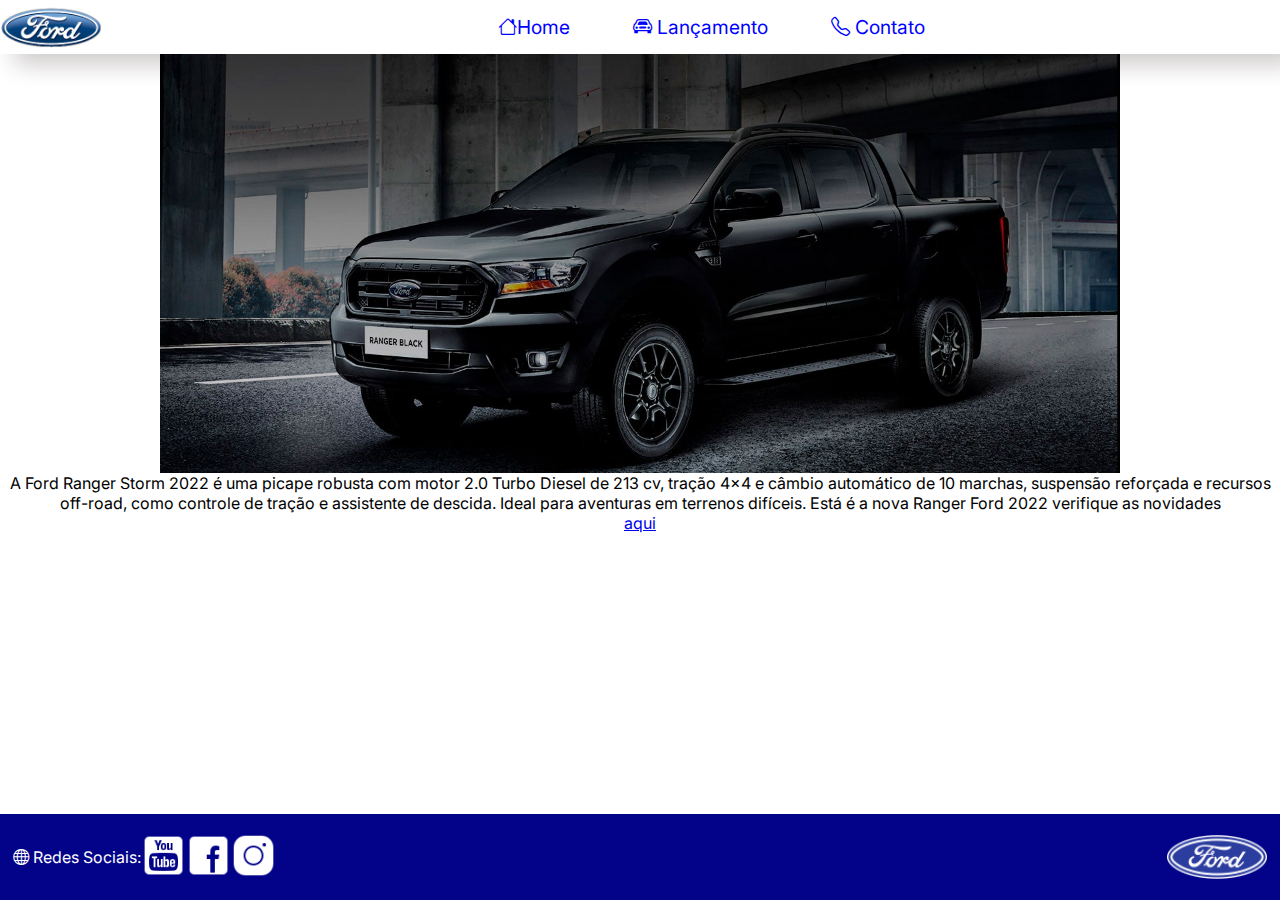
<file: index.html>
<!DOCTYPE html>
<html lang="pt-br">

<head>
    <meta charset="UTF-8">
    <meta name="viewport" content="width=device-width, initial-scale=1.0">
    <title> Ford </title>
    <link rel="stylesheet" href="style.css">
    <link rel="stylesheet" href="https://cdn.jsdelivr.net/npm/bootstrap-icons@1.11.3/font/bootstrap-icons.min.css">
</head>

<body>
    <div class="container">
        <div class="content">

            <body>
                <header>
                    <img class="logoford" src="img/logo-ford-256.png" alt="Logo Ford" />
                    <a class="menu1" href="index.html"> <i class="bi bi-house"></i>Home </a>
                    <a class="menu1" href="lançamento.html"> <i class="bi bi-car-front"></i> Lançamento </a>
                    <a class="menu1" href="contato.html"> <i class="bi bi-telephone"></i> Contato </a>
                </header>
                <a href="index.html"></a><img class="carroinicial" src="img/imagem_1.jpg" alt="ford-carro">
                <p class="textoranger">A Ford Ranger Storm 2022 é uma picape robusta com motor 2.0 Turbo Diesel de 213
                    cv, tração
                    4x4 e câmbio automático de 10 marchas, suspensão reforçada e recursos off-road, como controle de
                    tração e
                    assistente de descida. Ideal para aventuras em terrenos difíceis. Está é a nova Ranger Ford 2022
                    verifique as
                    novidades <a href="lançamento.html">aqui</a></p>
        </div>
        <footer>
            <p class="social"> <i class="bi bi-globe"></i> Redes Sociais:</p>
            <a class="icons" href="https://www.youtube.com/@fordbrasil">
                <img link="" src="img/youtube-squared-50.png" alt="youtube-squared-50">
            </a>
            <a class="icons" href="https://www.facebook.com/FordBrasil/?locale=pt_BR">
                <img src="img/facebook-50.png" alt="facebook-50">
            </a>
            <a class="icons" href="https://www.instagram.com/ford/">
                <img src="img/instagram-logo-50.png" alt="instagram-logo-50">
            </a>

            <img class="fordcopyright" src="img/ford-96.png" alt="Copyright © 2025 Ford Motor Company">
        </footer>
    </div>
    </div>
    </div>
</body>

</html>
</file>
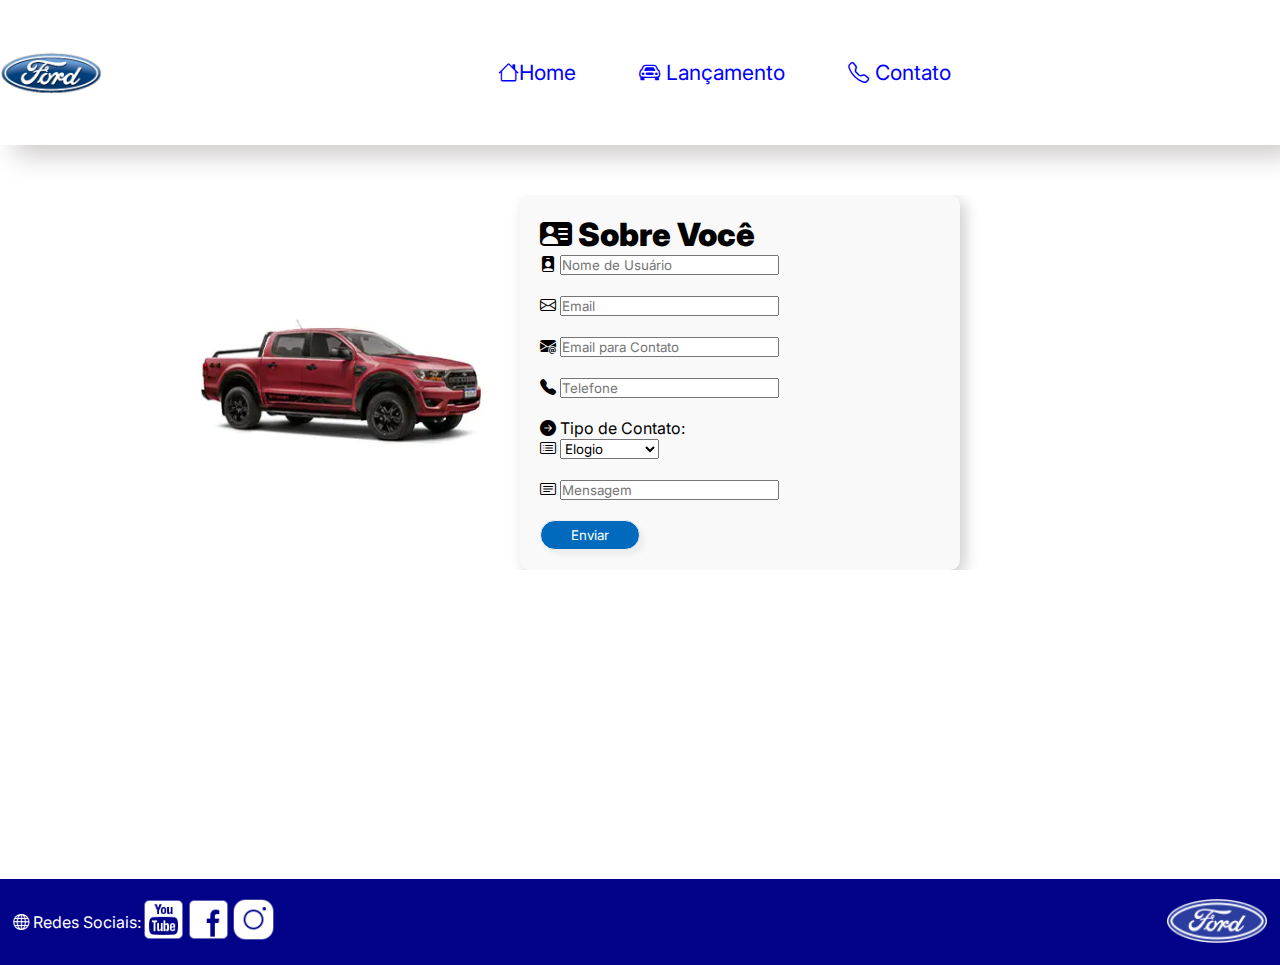
<file: contato.html>
<!DOCTYPE html>
<html lang="pt-br">
  <head>
    <meta charset="UTF-8" />
    <meta name="viewport" content="width=device-width, initial-scale=1.0" />
    <title>Contato</title>
    <link rel="stylesheet" href="style.css" />
    <link rel="stylesheet" href="https://cdn.jsdelivr.net/npm/bootstrap-icons@1.11.3/font/bootstrap-icons.min.css">
  </head>

  <div class="container">
    <div class="content">
      <body>
        <header>
          <img class="logoford" src="img/logo-ford-256.png" alt="logo-ford-256" />
          <main class="menu2">
            <a class="menu1" href="index.html"> <i class="bi bi-house"></i>Home </a>
                  <a class="menu1" href="lançamento.html"> <i class="bi bi-car-front"></i> Lançamento </a>
                  <a class="menu1" href="contato.html"> <i class="bi bi-telephone"></i> Contato </a>
          </main>
        </header>
            <div class="form-container">
              <img class="carroiradofodastico" src="img/storm.jpg" alt="Storm" />
              <form action="index.html" class="contatows">
                <h1><strong> <i class="bi bi-person-vcard-fill"></i> Sobre Você</strong></h1>
                <i class="bi bi-person-badge-fill"></i>
                <input
                  type="text"
                  id="fname"
                  name="fname"
                  placeholder="Nome de Usuário" required
                /><br /><br />
                <i class="bi bi-envelope"></i>
                <input
                  type="email"
                  id="email"
                  name="email"
                  placeholder="Email" required
                /><br /><br />
                <i class="bi bi-envelope-at-fill"></i>
                <input
                  type="text"
                  id="contact-email"
                  name="contact-email"
                  placeholder="Email para Contato" required
                /><br /><br />
                <i class="bi bi-telephone-fill"></i>
                <input
                  type="tel"
                  id="phone"
                  name="phone"
                  placeholder="Telefone" required
                /><br /><br />
                <i class="bi bi-arrow-right-circle-fill"></i>
                <label for="tipo">Tipo de Contato:</label><br />
                <i class="bi bi-card-list"></i>
                <select id="tipo" name="contatos">
                  <option value="elogio">Elogio</option>
                  <option value="reclamacao">Reclamação</option>
                  <option value="solicitacao">Solicitação</option>
                </select>
                <br /><br />
                <i class="bi bi-card-text"></i>
                <input
                  type="text"
                  id="message"
                  name="message"
                  placeholder="Mensagem" required
                /><br /><br />
                <input class="submit" type="submit" value="Enviar"/>
              </form>
            </div>
          </body>
    </div>
    <footer>
      <p> <i class="bi bi-globe"></i> Redes Sociais: </p>
      <a class="icons" href="https://www.youtube.com/@fordbrasil">
        <img
          link=""
          src="img/youtube-squared-50.png"
          alt="youtube-squared-50"
        />
      </a>
      <a class="icons" href="https://www.facebook.com/FordBrasil/?locale=pt_BR">
        <img src="img/facebook-50.png" alt="facebook-50" />
      </a>
      <a class="icons" href="https://www.instagram.com/ford/">
        <img src="img/instagram-logo-50.png" alt="instagram-logo-50" />
      </a>
      <img class="fordcopyright" src="img/ford-96.png" alt="Copyright © 2025 Ford Motor Company" />
    </footer>
  </div>
  </body>
</html>
</file>
<file: style.css>
@import url("https://fonts.googleapis.com/css2?family=Inter:wght@100..900&display=swap");
* {
  margin: 0;
  padding: 0;
  font-family: "Inter", sans-serif;
}

html, body {
  height: 100%; 
  margin: 0; 
}

.container {
  display: flex;
  flex-direction: column;
  min-height: 100vh; 
}

.content {
  flex: 1; 
}

footer {
  display: flex;
  width: 100%;
  height: 60px;
  background-color: rgb(3, 3, 138);
  font-size: 20px;
  color: white;
  font: inherit;
  align-items: center;
  margin-top: auto;
  text-align: center;
  padding: 10px;

  img {
    width: 45px;
    height: auto;
  }
}

.icons img {
  height: auto;
  border-radius: 8px;
  cursor: pointer;
  transition: transform 0.2s;
}

.icons img:hover {
  transform: scale(1.07);
}

header {
  display: flex;
  align-items: center;
  box-shadow: 15px 10px 25px rgb(204, 200, 200);
  
}

.menu1 {
  text-align: center;
  font-size: 120%;
  color: blue;
  text-decoration: none;
  border: px solid #0b03fc;
  border-radius: 20px;
  padding: 15px 0;
 
}

.menu1:hover {
  background-color: rgb(3, 3, 185);
  color: white;
  font-size: 130;
}

.menu3 {
  text-align: center;
  font-size: 120%;
  color: blue;
  text-decoration: none;
  border: px solid #0b03fc;
  border-radius: 20px;
  padding: 15px 0;
  margin-left: 1%;
}

.menu3:hover {
  background-color: rgb(3, 3, 185);
  color: white;
  font-size: 130;
}

.menu4 {
  text-align: center;
  font-size: 120%;
  color: blue;
  text-decoration: none;
  border: px solid #0b03fc;
  border-radius: 20px;
  padding: 15px 0;
  margin-left: 1%;
}

.menu4:hover {
  background-color: rgb(3, 3, 185);
  color: white;
  font-size: 130;
}



.menu2 {
  font-size: 110%;
  text-decoration: none;
  padding: 5vh 0;
  height: auto;
}

.fordcopyright {
  width: 100px;
  height: auto;
  margin-left: auto;
}

.carroinicial {
  display: flex;
  margin: 0 auto;
  width: 70%;
  max-width: 960px;
  height: auto;
  
}

.textoranger {
  display: flex;
  flex-direction: column;
  text-align: center;
}

.logoford {
  width: 12%;
  height: auto;
  margin-right: 26%;
}

/*tela menor*/
@media screen and (max-width: 846px) {
  footer {
    display: flex;
    width: auto;
    padding: 15px 0;
    margin-top: auto;
  }
  
  .icons img {
  max-width: 80%; 
  height: auto; 
  }

  .social{
    font-size: 3vw;
  }

  .fordcopyright {
      width: 100px;
      height: auto;
      margin-left: auto;
    }
    
  }

  

  .menu2{
    justify-content: center;
    display: flex;
    flex-direction: row;
    height: auto;
    font-size: 1.5vh;
  }

  .fordcopyright {
    text-align: center;
    margin-left: auto;
  }

  .carroinicial {
    width: 100%;
    height: auto;
    flex-direction: column;
  }

  .logoford {
    width: 30% auto;
  }

  .comparar {
    background: #016abc;
    color: #fff;
    border: 1px solid #eee;
    border-radius: 20px;
    text-shadow: none;
    cursor: pointer;
  }

  #video-ford-carro {
    width: 90%;
    max-width: none;
    margin: 20px auto;
  }

  .textorangerr {
    color: rgb(54, 131, 255);
  }

  .car-selection {
    display: flex;
    flex-direction: column;
    gap: auto;
    margin-top: auto;
  }

  .car-option {
    display: flex;
    flex-direction: column;
  }

  .car-option img {
    width: 2000x;
    height: auto;
    border-radius: 8px;
    cursor: pointer;
    transition: transform 0.2s;
  }

  .comparar {
    cursor: pointer;
  }

  .form-container {
    flex-direction: column;
  }

  .home-container {
    display: flex;
    flex-direction: column;
    justify-items: center;
  }

  .car-selection {
    display: flex;
    justify-content: center;
    flex-direction: column;
    gap: 20px;
    margin-top: 20px;
  }


/* tela maior */
@media (min-width: 900px) {
  footer {
    display: flex;
    width: auto;
    padding: 1%;
    margin-top: 13vh;
  }

  .menu2 {
    font-size: 110%;
    text-decoration: none;
    padding: 5vh 0;
    height: auto;
  }

  .container {
    width: 100%;
    margin: 0 auto;
  }
  .menu1 {
    text-align: center;
    margin-left: 7vh;
  }

  

  .fordcopyright {
    margin-left: auto;
    text-align: center;
  }

  .carroinicial {
    margin: 0 auto;
    width: 75%;
    max-width: 1200px;
    height: auto;
  }

  .textoranger {
    text-align: center;
    margin: 0 auto;
  }

  .logoford {
    width: 8%;
  }
  #video-ford-carro {
    width: 60%;
    display: flex;
    margin: 20px;
    background-color: black;
    padding-inline: 20em;
  }

  .textorangerr {
    color: rgb(54, 131, 255);
  }

  .car-selection {
    display: flex;
    justify-content: center;
    gap: 20px auto;
    margin-top: 20px;
  }

  .car-option {
    display: flex;
    align-items: center;
  }

  .car-option img {
    width: 2000x;
    height: auto;
    border-radius: 8px;
    cursor: pointer;
    transition: transform 0.2s;
  }

  .comparar {
    background: #016abc;
    color: #fff;
    border: 1px solid #eee;
    border-radius: 20px;
    text-shadow: none;
    cursor: pointer;
  }

  .car-selection {
    display: flex;
    justify-content: center;
    flex-direction: row;
    gap: 20px;
    margin-top: 20px;
  }

  .form-container{
    flex-direction: row;
  }
}

/*css do site lançamento*/
#video-ford-carro {
  display: block;
  width: 60%;
  max-width: 800px;
  margin: 20px auto;
  background-color: black;
  padding-inline: 20%;
}

.fordtextovd {
  text-align: center;
  justify-content: center;
   width: 90%;
   margin-left: 4%;
}
.textorangerr {
  color: rgb(54, 131, 255);
}

.car-selection {
  display: flex;
  justify-content: center;
  gap: 20px;
  margin-top: 20px;
}

.car-option {
  display: flex;
  flex-direction: column;
  align-items: center;
}

.car-option img {
  width: 2000x;
  height: auto;
  border-radius: 8px;
  cursor: pointer;
  transition: transform 0.2s;
}

.car-option img:hover {
  transform: scale(1.04);
}

.car-option input {
  margin-top: 10px;
  width: 100px;
  height: 40px;
}

.comparar {
  display: block;
  width: 30%;
  margin-left: auto;
  margin-right: auto;
  margin: 0 auto;
  background: #016abc;
  color: #fff;
  border: 1px solid #eee;
  border-radius: 20px;
  text-shadow: none;
  height: 40px;
  cursor: pointer;
}
@keyframes Anima {
  0% {
    transform: scale(1);
  }

  100% {
    transform: scale(1.05);
  }
}

.comparar:hover {
  animation-name: Anima;
  animation-duration: 1s;
  animation-timing-function: ease-in-out;
  animation-iteration-count: infinite;
  animation-direction: alternate;
}

/* css do site de contato*/
.submit {
  background: #016abc;
  color: #fff;
  border: 1px solid #eee;
  border-radius: 20px;
  box-shadow: 5px 5px 5px #eee;
  text-shadow: none;
  height: 30px;
  width: 100px;
  cursor: pointer;
}

@keyframes Anima {
  0% {
    transform: scale(1);
  }

  100% {
    transform: scale(1.05);
  }
}

.submit:hover {
  animation-name: Anima;
  animation-duration: 1s;
  animation-timing-function: ease-in-out;
  animation-iteration-count: infinite;
  animation-direction: alternate;
}
/*lançamento*/
.form-container {
  display: flex;
  overflow-x: auto;
  align-items: center;
  justify-content: start;
  gap: 30px;
  max-width: 900px;
  margin: 50px auto;
  margin-bottom: 15%;
}

.carroiradofodastico {
  width: 300px;
  height: auto;
  border-radius: 10px;
}

.contatows {
  width: 400px;
  padding: 20px;
  border-radius: 10px;
  box-shadow: 5px 5px 15px rgba(0, 0, 0, 0.2);
  background: #f9f9f9;
}

.checkbox {
  cursor: pointer;
}
</file>
